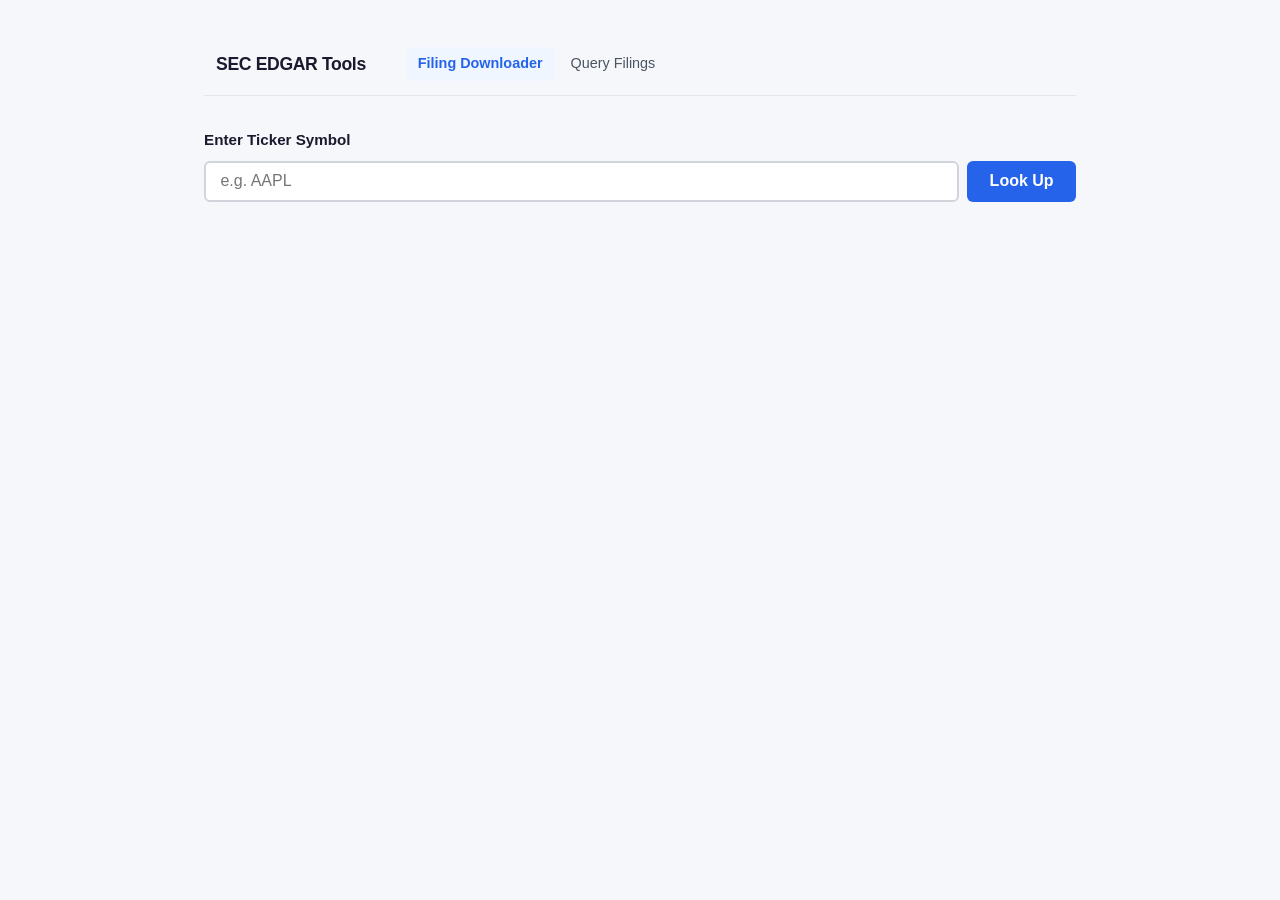
<file: templates/index.html>
<!DOCTYPE html>
<html lang="en">
<head>
    <meta charset="UTF-8">
    <meta name="viewport" content="width=device-width, initial-scale=1.0">
    <title>SEC EDGAR Filing Downloader</title>
    <link rel="stylesheet" href="/static/style.css">
</head>
<body>
    <div class="container">
        <nav class="nav-bar">
            <a href="/" class="nav-brand">SEC EDGAR Tools</a>
            <a href="/" class="active">Filing Downloader</a>
            <a href="/query">Query Filings</a>
        </nav>

        <!-- Ticker Input -->
        <div class="search-section">
            <label for="ticker-input">Enter Ticker Symbol</label>
            <div class="input-group">
                <input type="text" id="ticker-input" placeholder="e.g. AAPL" autocomplete="off">
                <button id="lookup-btn" onclick="lookupTicker()">Look Up</button>
            </div>
            <div id="error-msg" class="error hidden"></div>
        </div>

        <!-- Company Info (hidden until lookup) -->
        <div id="company-section" class="hidden">
            <div class="company-info">
                <img id="company-logo" class="company-logo hidden" alt="" />
                <div id="company-logo-fallback" class="company-logo-fallback hidden"></div>
                <h2 id="company-name"></h2>
                <span id="company-cik" class="cik-badge"></span>
            </div>

            <!-- Filing Type Filters -->
            <div class="filter-section">
                <div class="filter-header">
                    <h3>Filing Types</h3>
                    <div class="filter-actions">
                        <button class="btn-small" onclick="selectAllTypes()">Select All</button>
                        <button class="btn-small" onclick="deselectAllTypes()">Deselect All</button>
                    </div>
                </div>
                <div id="filing-types" class="checkbox-grid"></div>
            </div>

            <!-- Date Range -->
            <div class="filter-section">
                <h3>Date Range</h3>
                <div class="date-range">
                    <select id="start-year" onchange="filterAndRenderTable()"></select>
                    <span>to</span>
                    <select id="end-year" onchange="filterAndRenderTable()"></select>
                </div>
            </div>

            <!-- Filing Count -->
            <div class="filing-count">
                Matching filings: <strong id="filing-count-num">0</strong>
            </div>

            <!-- Filings Table -->
            <div class="table-wrapper">
                <table id="filings-table">
                    <thead>
                        <tr>
                            <th>Type</th>
                            <th>Date</th>
                            <th>Description</th>
                        </tr>
                    </thead>
                    <tbody id="filings-tbody"></tbody>
                </table>
            </div>

            <!-- Download Button -->
            <button id="download-btn" class="btn-download" onclick="startDownload()">
                Download Selected (<span id="download-count">0</span>)
            </button>

            <!-- Progress Section (hidden until download starts) -->
            <div id="progress-section" class="hidden">
                <h3>Download Progress</h3>
                <div class="progress-bar-outer">
                    <div id="progress-bar" class="progress-bar-inner" style="width: 0%"></div>
                </div>
                <div class="progress-details">
                    <span id="progress-text">0 / 0</span>
                    <span id="progress-current"></span>
                </div>
                <div id="progress-errors" class="hidden">
                    <h4>Errors (<span id="error-count">0</span>)</h4>
                    <ul id="error-list"></ul>
                </div>
                <div id="progress-done" class="hidden success-msg">
                    Download complete!
                </div>
            </div>
        </div>

        <!-- Loading Spinner -->
        <div id="spinner" class="spinner hidden"></div>
    </div>

    <script>
        // Logo.dev token passed from server
        const LOGO_DEV_TOKEN = {{ logo_dev_token | tojson }};
    </script>
    <script src="/static/app.js"></script>
</body>
</html>
</file>
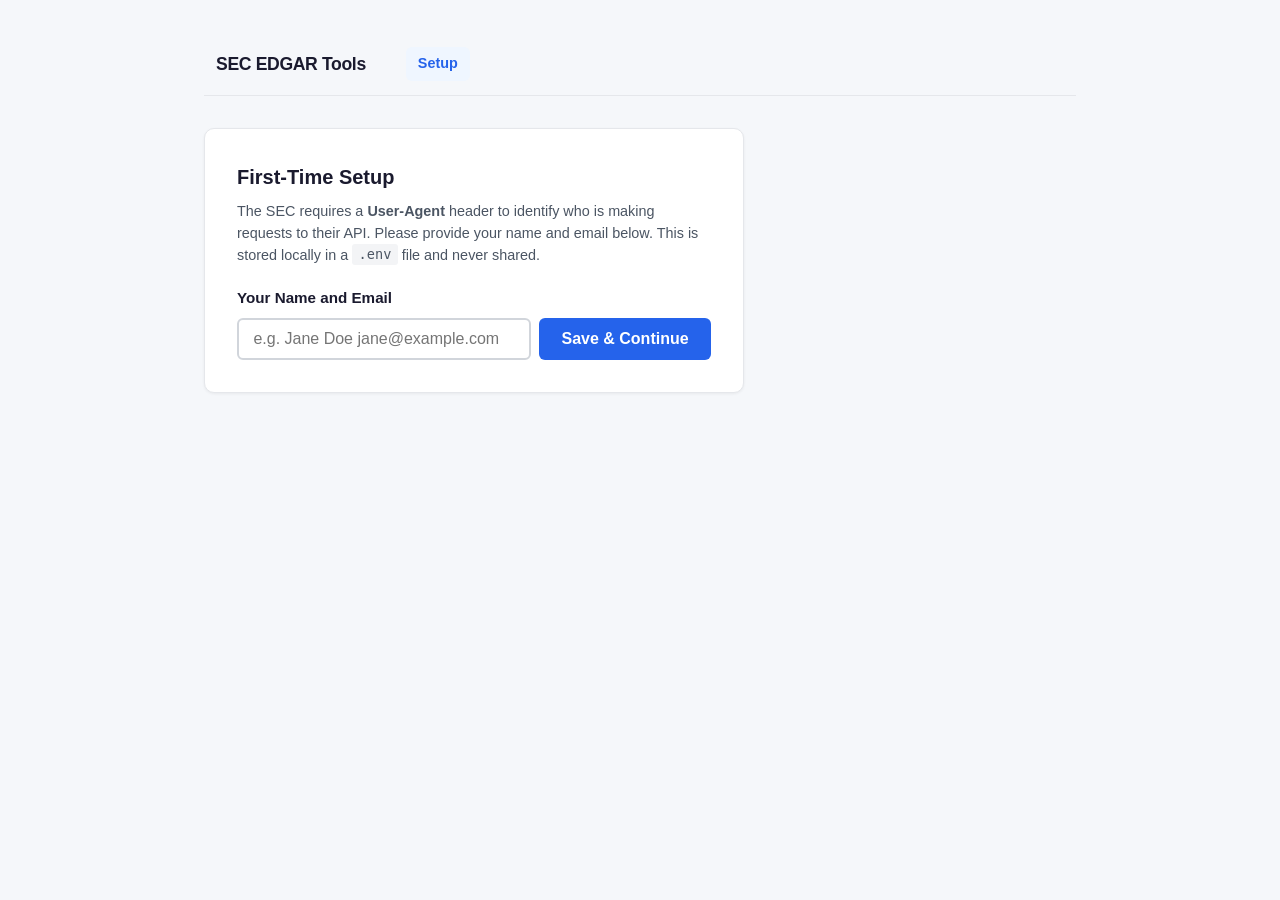
<file: templates/setup.html>
<!DOCTYPE html>
<html lang="en">
<head>
    <meta charset="UTF-8">
    <meta name="viewport" content="width=device-width, initial-scale=1.0">
    <title>Setup — SEC EDGAR Filing Downloader</title>
    <link rel="stylesheet" href="/static/style.css">
</head>
<body>
    <div class="container">
        <nav class="nav-bar">
            <a href="/" class="nav-brand">SEC EDGAR Tools</a>
            <a href="/" class="active">Setup</a>
        </nav>

        <div class="setup-card">
            <h2>First-Time Setup</h2>
            <p>The SEC requires a <strong>User-Agent</strong> header to identify who is making requests to their API. Please provide your name and email below. This is stored locally in a <code>.env</code> file and never shared.</p>

            <label for="ua-input">Your Name and Email</label>
            <div class="input-group">
                <input type="text" id="ua-input" placeholder="e.g. Jane Doe jane@example.com" autocomplete="off">
                <button id="save-btn" onclick="saveSetup()">Save & Continue</button>
            </div>
            <div id="setup-error" class="error hidden"></div>
        </div>
    </div>

    <script>
        async function saveSetup() {
            const input = document.getElementById("ua-input");
            const value = input.value.trim();
            if (!value) return;

            document.getElementById("save-btn").disabled = true;
            document.getElementById("setup-error").classList.add("hidden");

            try {
                const resp = await fetch("/api/setup", {
                    method: "POST",
                    headers: { "Content-Type": "application/json" },
                    body: JSON.stringify({ userAgent: value }),
                });
                const data = await resp.json();
                if (!resp.ok) {
                    document.getElementById("setup-error").textContent = data.error;
                    document.getElementById("setup-error").classList.remove("hidden");
                    return;
                }
                window.location.href = "/";
            } catch (err) {
                document.getElementById("setup-error").textContent = "Failed to save. Is the server running?";
                document.getElementById("setup-error").classList.remove("hidden");
            } finally {
                document.getElementById("save-btn").disabled = false;
            }
        }

        document.getElementById("ua-input").addEventListener("keydown", (e) => {
            if (e.key === "Enter") saveSetup();
        });
    </script>
</body>
</html>
</file>
<file: static/style.css>
* {
    margin: 0;
    padding: 0;
    box-sizing: border-box;
}

body {
    font-family: -apple-system, BlinkMacSystemFont, "Segoe UI", Roboto, Helvetica, Arial, sans-serif;
    background: #f5f7fa;
    color: #1a1a2e;
    line-height: 1.6;
}

.container {
    max-width: 920px;
    margin: 0 auto;
    padding: 2rem 1.5rem;
}

/* -----------------------------------------------------------------------
   Navigation Bar
   ----------------------------------------------------------------------- */

.nav-bar {
    display: flex;
    align-items: center;
    gap: 0.25rem;
    margin-bottom: 2rem;
    padding: 0.75rem 0;
    border-bottom: 1px solid #e5e7eb;
}

.nav-bar .nav-brand {
    font-size: 1.1rem;
    font-weight: 700;
    color: #1a1a2e;
    text-decoration: none;
    margin-right: 1.5rem;
    letter-spacing: -0.02em;
}

.nav-bar .nav-brand:hover {
    color: #2563eb;
}

.nav-bar a {
    color: #4b5563;
    text-decoration: none;
    font-weight: 500;
    font-size: 0.9rem;
    padding: 0.35rem 0.75rem;
    border-radius: 6px;
    transition: color 0.2s, background 0.2s;
}

.nav-bar a:hover {
    color: #2563eb;
    background: #eff6ff;
}

.nav-bar a.active {
    color: #2563eb;
    background: #eff6ff;
    font-weight: 600;
}

/* -----------------------------------------------------------------------
   Header (legacy — kept for compatibility)
   ----------------------------------------------------------------------- */

header {
    display: none;
}

/* -----------------------------------------------------------------------
   Search Section
   ----------------------------------------------------------------------- */

.search-section {
    margin-bottom: 1.5rem;
}

.search-section label {
    display: block;
    font-weight: 600;
    margin-bottom: 0.5rem;
    font-size: 0.95rem;
}

.input-group {
    display: flex;
    gap: 0.5rem;
}

.input-group input {
    flex: 1;
    padding: 0.6rem 0.9rem;
    font-size: 1rem;
    border: 2px solid #d1d5db;
    border-radius: 6px;
    outline: none;
    transition: border-color 0.2s, box-shadow 0.2s;
}

.input-group input:focus {
    border-color: #2563eb;
    box-shadow: 0 0 0 3px rgba(37, 99, 235, 0.1);
}

.input-group button,
.btn-download {
    padding: 0.6rem 1.4rem;
    font-size: 1rem;
    font-weight: 600;
    color: #fff;
    background: #2563eb;
    border: none;
    border-radius: 6px;
    cursor: pointer;
    transition: background 0.2s, transform 0.1s;
}

.input-group button:hover,
.btn-download:hover {
    background: #1d4ed8;
}

.input-group button:active,
.btn-download:active {
    transform: scale(0.98);
}

.input-group button:disabled,
.btn-download:disabled {
    background: #93c5fd;
    cursor: not-allowed;
    transform: none;
}

/* -----------------------------------------------------------------------
   Error Message
   ----------------------------------------------------------------------- */

.error {
    margin-top: 0.5rem;
    padding: 0.6rem 0.9rem;
    background: #fef2f2;
    border: 1px solid #fca5a5;
    border-radius: 6px;
    color: #991b1b;
    font-size: 0.9rem;
}

/* -----------------------------------------------------------------------
   Company Info — card style
   ----------------------------------------------------------------------- */

.company-info {
    display: flex;
    align-items: center;
    gap: 0.75rem;
    margin-bottom: 1.5rem;
    padding: 1.25rem;
    background: #fff;
    border: 1px solid #e5e7eb;
    border-radius: 10px;
    box-shadow: 0 1px 3px rgba(0, 0, 0, 0.06);
}

.company-logo {
    width: 48px;
    height: 48px;
    border-radius: 8px;
    object-fit: contain;
    flex-shrink: 0;
}

.company-logo-fallback {
    width: 48px;
    height: 48px;
    border-radius: 8px;
    display: flex;
    align-items: center;
    justify-content: center;
    font-size: 1.25rem;
    font-weight: 700;
    color: #fff;
    flex-shrink: 0;
}

.company-info h2 {
    font-size: 1.35rem;
}

.cik-badge {
    font-size: 0.8rem;
    padding: 0.2rem 0.6rem;
    background: #e0e7ff;
    color: #3730a3;
    border-radius: 12px;
    font-weight: 600;
}

/* -----------------------------------------------------------------------
   Filter Section
   ----------------------------------------------------------------------- */

.filter-section {
    margin-bottom: 1.25rem;
}

.filter-section h3 {
    font-size: 1rem;
    font-weight: 600;
    margin-bottom: 0.5rem;
}

.filter-header {
    display: flex;
    justify-content: space-between;
    align-items: center;
    margin-bottom: 0.5rem;
}

.filter-actions {
    display: flex;
    gap: 0.5rem;
}

.btn-small {
    padding: 0.25rem 0.6rem;
    font-size: 0.8rem;
    background: #f3f4f6;
    border: 1px solid #d1d5db;
    border-radius: 4px;
    cursor: pointer;
    color: #374151;
    transition: background 0.2s;
}

.btn-small:hover {
    background: #e5e7eb;
}

.checkbox-grid {
    display: flex;
    flex-wrap: wrap;
    gap: 0.4rem 1rem;
}

.checkbox-grid label {
    display: flex;
    align-items: center;
    gap: 0.3rem;
    font-size: 0.9rem;
    min-width: 110px;
    cursor: pointer;
}

.checkbox-grid input[type="checkbox"] {
    cursor: pointer;
}

/* -----------------------------------------------------------------------
   Date Range
   ----------------------------------------------------------------------- */

.date-range {
    display: flex;
    align-items: center;
    gap: 0.5rem;
}

.date-range select {
    padding: 0.4rem 0.6rem;
    font-size: 0.9rem;
    border: 2px solid #d1d5db;
    border-radius: 6px;
    outline: none;
    background: #fff;
    transition: border-color 0.2s;
}

.date-range select:focus {
    border-color: #2563eb;
}

/* -----------------------------------------------------------------------
   Filing Count
   ----------------------------------------------------------------------- */

.filing-count {
    margin-bottom: 0.75rem;
    font-size: 0.95rem;
    color: #4b5563;
}

/* -----------------------------------------------------------------------
   Filing Type Badges (pill style)
   ----------------------------------------------------------------------- */

.filing-type-badge {
    display: inline-block;
    padding: 0.15rem 0.55rem;
    border-radius: 10px;
    font-size: 0.78rem;
    font-weight: 600;
    letter-spacing: 0.01em;
    white-space: nowrap;
}

.filing-type-badge.type-10-K { background: #dbeafe; color: #1e40af; }
.filing-type-badge.type-10-Q { background: #d1fae5; color: #065f46; }
.filing-type-badge.type-8-K { background: #fef3c7; color: #92400e; }
.filing-type-badge.type-DEF-14A,
.filing-type-badge.type-DEFA14A { background: #ede9fe; color: #5b21b6; }
.filing-type-badge.type-20-F { background: #fce7f3; color: #9d174d; }
.filing-type-badge.type-S-1,
.filing-type-badge.type-S-3,
.filing-type-badge.type-S-4 { background: #ffedd5; color: #9a3412; }
.filing-type-badge.type-SC-13D,
.filing-type-badge.type-SC-13G { background: #f0fdf4; color: #166534; }
.filing-type-badge.type-6-K { background: #e0f2fe; color: #075985; }
.filing-type-badge.type-default { background: #f3f4f6; color: #374151; }

/* -----------------------------------------------------------------------
   Table
   ----------------------------------------------------------------------- */

.table-wrapper {
    overflow-x: auto;
    margin-bottom: 1.25rem;
    border: 1px solid #e5e7eb;
    border-radius: 8px;
    max-height: 400px;
    overflow-y: auto;
}

table {
    width: 100%;
    border-collapse: collapse;
    font-size: 0.9rem;
}

thead {
    position: sticky;
    top: 0;
    z-index: 1;
}

th {
    text-align: left;
    padding: 0.6rem 0.75rem;
    background: #f9fafb;
    border-bottom: 2px solid #e5e7eb;
    font-weight: 600;
    color: #374151;
}

td {
    padding: 0.5rem 0.75rem;
    border-bottom: 1px solid #f3f4f6;
}

tbody tr:nth-child(even) {
    background: #f9fafb;
}

tbody tr {
    transition: background 0.15s;
}

tbody tr:hover {
    background: #eff6ff;
}

/* -----------------------------------------------------------------------
   Download Button
   ----------------------------------------------------------------------- */

.btn-download {
    display: block;
    width: 100%;
    padding: 0.75rem;
    font-size: 1.05rem;
    margin-bottom: 1.5rem;
}

/* -----------------------------------------------------------------------
   Progress
   ----------------------------------------------------------------------- */

#progress-section {
    margin-top: 1rem;
}

#progress-section h3 {
    font-size: 1rem;
    font-weight: 600;
    margin-bottom: 0.75rem;
}

.progress-bar-outer {
    height: 24px;
    background: #e5e7eb;
    border-radius: 12px;
    overflow: hidden;
    margin-bottom: 0.5rem;
}

.progress-bar-inner {
    height: 100%;
    background: #2563eb;
    border-radius: 12px;
    transition: width 0.3s ease;
}

.progress-details {
    display: flex;
    justify-content: space-between;
    font-size: 0.9rem;
    color: #4b5563;
    margin-bottom: 0.75rem;
}

#progress-errors {
    margin-top: 0.5rem;
}

#progress-errors h4 {
    font-size: 0.9rem;
    color: #991b1b;
    margin-bottom: 0.3rem;
}

#error-list {
    list-style: none;
    font-size: 0.85rem;
    color: #991b1b;
    max-height: 150px;
    overflow-y: auto;
}

#error-list li {
    padding: 0.25rem 0;
    border-bottom: 1px solid #fecaca;
}

.success-msg {
    margin-top: 0.75rem;
    padding: 0.6rem 0.9rem;
    background: #f0fdf4;
    border: 1px solid #86efac;
    border-radius: 6px;
    color: #166534;
    font-weight: 600;
    font-size: 0.95rem;
}

/* -----------------------------------------------------------------------
   Spinner
   ----------------------------------------------------------------------- */

.spinner {
    width: 32px;
    height: 32px;
    border: 3px solid #e5e7eb;
    border-top-color: #2563eb;
    border-radius: 50%;
    animation: spin 0.6s linear infinite;
    margin: 1rem auto;
}

@keyframes spin {
    to { transform: rotate(360deg); }
}

/* -----------------------------------------------------------------------
   Setup card
   ----------------------------------------------------------------------- */

.setup-card {
    background: #fff;
    border: 1px solid #e5e7eb;
    border-radius: 10px;
    padding: 2rem;
    max-width: 540px;
    box-shadow: 0 1px 3px rgba(0, 0, 0, 0.06);
}

.setup-card h2 {
    font-size: 1.25rem;
    margin-bottom: 0.5rem;
}

.setup-card p {
    font-size: 0.9rem;
    color: #4b5563;
    margin-bottom: 1.25rem;
    line-height: 1.5;
}

.setup-card code {
    background: #f3f4f6;
    padding: 0.15rem 0.4rem;
    border-radius: 3px;
    font-size: 0.85rem;
}

.setup-card label {
    display: block;
    font-weight: 600;
    margin-bottom: 0.5rem;
    font-size: 0.95rem;
}

/* -----------------------------------------------------------------------
   Query page — Filing browser
   ----------------------------------------------------------------------- */

.filing-browser {
    border: 1px solid #e5e7eb;
    border-radius: 8px;
    padding: 1rem;
    margin-bottom: 1.5rem;
    max-height: 400px;
    overflow-y: auto;
}

.ticker-group {
    margin-bottom: 1rem;
}

.ticker-group h3 {
    margin: 0 0 0.5rem;
    cursor: pointer;
    user-select: none;
    display: flex;
    align-items: center;
    gap: 0.5rem;
    transition: color 0.2s;
}

.ticker-group h3:hover {
    color: #2563eb;
}

.ticker-logo {
    width: 24px;
    height: 24px;
    border-radius: 4px;
    object-fit: contain;
}

.ticker-logo-fallback {
    width: 24px;
    height: 24px;
    border-radius: 4px;
    display: inline-flex;
    align-items: center;
    justify-content: center;
    font-size: 0.65rem;
    font-weight: 700;
    color: #fff;
    flex-shrink: 0;
}

.form-group {
    margin-left: 1.5rem;
    margin-bottom: 0.5rem;
}

.form-group h4 {
    margin: 0 0 0.25rem;
    font-size: 0.9rem;
    color: #555;
}

.filing-item {
    display: flex;
    align-items: center;
    gap: 0.5rem;
    padding: 0.3rem 0.5rem;
    margin-left: 1rem;
    font-size: 0.85rem;
    border-radius: 4px;
    transition: background 0.15s;
}

.filing-item:hover {
    background: #f9fafb;
}

.filing-item label {
    cursor: pointer;
    flex: 1;
}

/* -----------------------------------------------------------------------
   Badges (indexed / not-indexed)
   ----------------------------------------------------------------------- */

.badge {
    display: inline-flex;
    align-items: center;
    gap: 0.25rem;
    padding: 0.1rem 0.5rem;
    border-radius: 10px;
    font-size: 0.7rem;
    font-weight: 600;
}

.badge-indexed {
    background: #d1fae5;
    color: #065f46;
}

.badge-indexed::before {
    content: "\2713";
}

.badge-not-indexed {
    background: #fee2e2;
    color: #991b1b;
}

.badge-not-indexed::before {
    content: "\2717";
}

/* -----------------------------------------------------------------------
   Index controls
   ----------------------------------------------------------------------- */

.index-controls {
    display: flex;
    gap: 0.75rem;
    align-items: center;
    margin-bottom: 1.5rem;
    flex-wrap: wrap;
}

.index-controls select {
    padding: 0.5rem;
    border: 1px solid #d1d5db;
    border-radius: 6px;
    outline: none;
    transition: border-color 0.2s;
}

.index-controls select:focus {
    border-color: #2563eb;
}

/* -----------------------------------------------------------------------
   Index progress
   ----------------------------------------------------------------------- */

.index-progress {
    margin-bottom: 1.5rem;
    padding: 0.75rem;
    background: #f9fafb;
    border-radius: 8px;
    border: 1px solid #e5e7eb;
}

.index-progress .progress-msg {
    font-size: 0.85rem;
    color: #4b5563;
    margin-top: 0.5rem;
}

/* -----------------------------------------------------------------------
   Model selector
   ----------------------------------------------------------------------- */

.model-selector {
    margin-bottom: 1rem;
    display: flex;
    align-items: center;
    gap: 0.75rem;
}

.model-selector label {
    font-weight: 600;
}

.model-selector select {
    padding: 0.4rem 0.5rem;
    border: 1px solid #d1d5db;
    border-radius: 6px;
    outline: none;
    transition: border-color 0.2s;
}

.model-selector select:focus {
    border-color: #2563eb;
}

/* -----------------------------------------------------------------------
   Query filters
   ----------------------------------------------------------------------- */

.query-filters {
    background: #fff;
    border: 1px solid #e5e7eb;
    border-radius: 10px;
    padding: 1rem 1.25rem;
    margin-bottom: 1.5rem;
    box-shadow: 0 1px 3px rgba(0, 0, 0, 0.06);
}

.query-filters-header {
    display: flex;
    justify-content: space-between;
    align-items: center;
    margin-bottom: 0.75rem;
}

.query-filters-header h3 {
    font-size: 1rem;
    font-weight: 600;
    margin: 0;
}

.query-filters-row {
    display: flex;
    gap: 2rem;
    align-items: flex-start;
}

.filter-group {
    flex: 1;
    min-width: 0;
}

.filter-group > label {
    display: block;
    font-size: 0.85rem;
    font-weight: 600;
    color: #374151;
    margin-bottom: 0.4rem;
}

.filter-date-inputs {
    display: flex;
    align-items: center;
    gap: 0.5rem;
}

.filter-date-inputs input[type="date"] {
    padding: 0.35rem 0.5rem;
    font-size: 0.85rem;
    border: 1px solid #d1d5db;
    border-radius: 6px;
    outline: none;
    transition: border-color 0.2s;
}

.filter-date-inputs input[type="date"]:focus {
    border-color: #2563eb;
}

.filter-date-inputs span {
    font-size: 0.85rem;
    color: #6b7280;
}

.filing-type-checkboxes {
    display: flex;
    flex-wrap: wrap;
    gap: 0.3rem 0.9rem;
}

.filing-type-checkboxes label {
    display: flex;
    align-items: center;
    gap: 0.25rem;
    font-size: 0.85rem;
    cursor: pointer;
    white-space: nowrap;
}

.filing-type-checkboxes input[type="checkbox"] {
    cursor: pointer;
}

/* -----------------------------------------------------------------------
   Chat sources tag
   ----------------------------------------------------------------------- */

.chat-sources {
    font-size: 0.75rem;
    color: #6b7280;
    background: #f3f4f6;
    border-radius: 6px;
    padding: 0.25rem 0.5rem;
    margin-bottom: 0.4rem;
    display: inline-block;
}

/* -----------------------------------------------------------------------
   Chat thinking (collapsible reasoning)
   ----------------------------------------------------------------------- */

.chat-thinking {
    background: #f9fafb;
    border: 1px solid #e5e7eb;
    border-left: 3px solid #a5b4fc;
    border-radius: 6px;
    padding: 0.5rem 0.75rem;
    margin-bottom: 0.5rem;
    font-size: 0.82rem;
    color: #4b5563;
}

.chat-thinking summary {
    cursor: pointer;
    font-weight: 600;
    color: #6366f1;
    user-select: none;
}

.chat-thinking-body {
    margin-top: 0.4rem;
    white-space: pre-wrap;
    word-wrap: break-word;
    line-height: 1.5;
    max-height: 300px;
    overflow-y: auto;
}

/* -----------------------------------------------------------------------
   Chat section
   ----------------------------------------------------------------------- */

.chat-section {
    border: 1px solid #e5e7eb;
    border-radius: 10px;
    overflow: hidden;
    box-shadow: 0 1px 3px rgba(0, 0, 0, 0.06);
}

.chat-header {
    background: #f9fafb;
    padding: 0.75rem 1rem;
    border-bottom: 1px solid #e5e7eb;
    font-weight: 600;
}

.chat-messages {
    height: 400px;
    overflow-y: auto;
    padding: 1rem;
    display: flex;
    flex-direction: column;
    gap: 0.75rem;
}

.chat-msg {
    padding: 0.75rem 1rem;
    border-radius: 12px;
    max-width: 85%;
    line-height: 1.5;
    white-space: pre-wrap;
    word-wrap: break-word;
    box-shadow: 0 1px 2px rgba(0, 0, 0, 0.05);
}

.chat-msg-user {
    background: #2563eb;
    color: white;
    align-self: flex-end;
    border-bottom-right-radius: 4px;
}

.chat-msg-assistant {
    background: #f3f4f6;
    color: #1a1a2e;
    align-self: flex-start;
    border-bottom-left-radius: 4px;
}

.chat-msg-label {
    display: block;
    font-size: 0.7rem;
    font-weight: 600;
    text-transform: uppercase;
    letter-spacing: 0.04em;
    margin-bottom: 0.25rem;
    opacity: 0.6;
}

.chat-input-area {
    display: flex;
    border-top: 1px solid #e5e7eb;
}

.chat-input-area input {
    flex: 1;
    border: none;
    padding: 0.75rem 1rem;
    font-size: 0.95rem;
    outline: none;
}

.chat-input-area button {
    padding: 0.75rem 1.5rem;
    border: none;
    background: #2563eb;
    color: white;
    font-weight: 600;
    cursor: pointer;
    transition: background 0.2s;
}

.chat-input-area button:disabled {
    background: #93c5fd;
    cursor: not-allowed;
}

.chat-input-area button:hover:not(:disabled) {
    background: #1d4ed8;
}

/* -----------------------------------------------------------------------
   Empty state
   ----------------------------------------------------------------------- */

.empty-state {
    text-align: center;
    color: #9ca3af;
    padding: 2rem;
}

/* -----------------------------------------------------------------------
   Utility
   ----------------------------------------------------------------------- */

.hidden {
    display: none !important;
}

/* -----------------------------------------------------------------------
   Responsive — mobile (max-width: 640px)
   ----------------------------------------------------------------------- */

@media (max-width: 640px) {
    .container {
        padding: 1rem 0.75rem;
    }

    .nav-bar {
        flex-wrap: wrap;
        gap: 0.25rem;
    }

    .nav-bar .nav-brand {
        width: 100%;
        margin-bottom: 0.25rem;
    }

    .input-group {
        flex-direction: column;
    }

    .input-group button {
        width: 100%;
    }

    .company-info {
        flex-wrap: wrap;
    }

    .date-range {
        flex-wrap: wrap;
    }

    .index-controls {
        flex-direction: column;
        align-items: stretch;
    }

    .index-controls select {
        width: 100%;
    }

    .model-selector {
        flex-direction: column;
        align-items: stretch;
    }

    .chat-messages {
        height: calc(100vh - 420px);
        min-height: 250px;
        max-height: 400px;
    }

    .chat-msg {
        max-width: 95%;
    }

    .checkbox-grid label {
        min-width: 50%;
    }

    .query-filters-row {
        flex-direction: column;
        gap: 0.75rem;
    }

    .filter-date-inputs {
        flex-wrap: wrap;
    }
}
</file>
